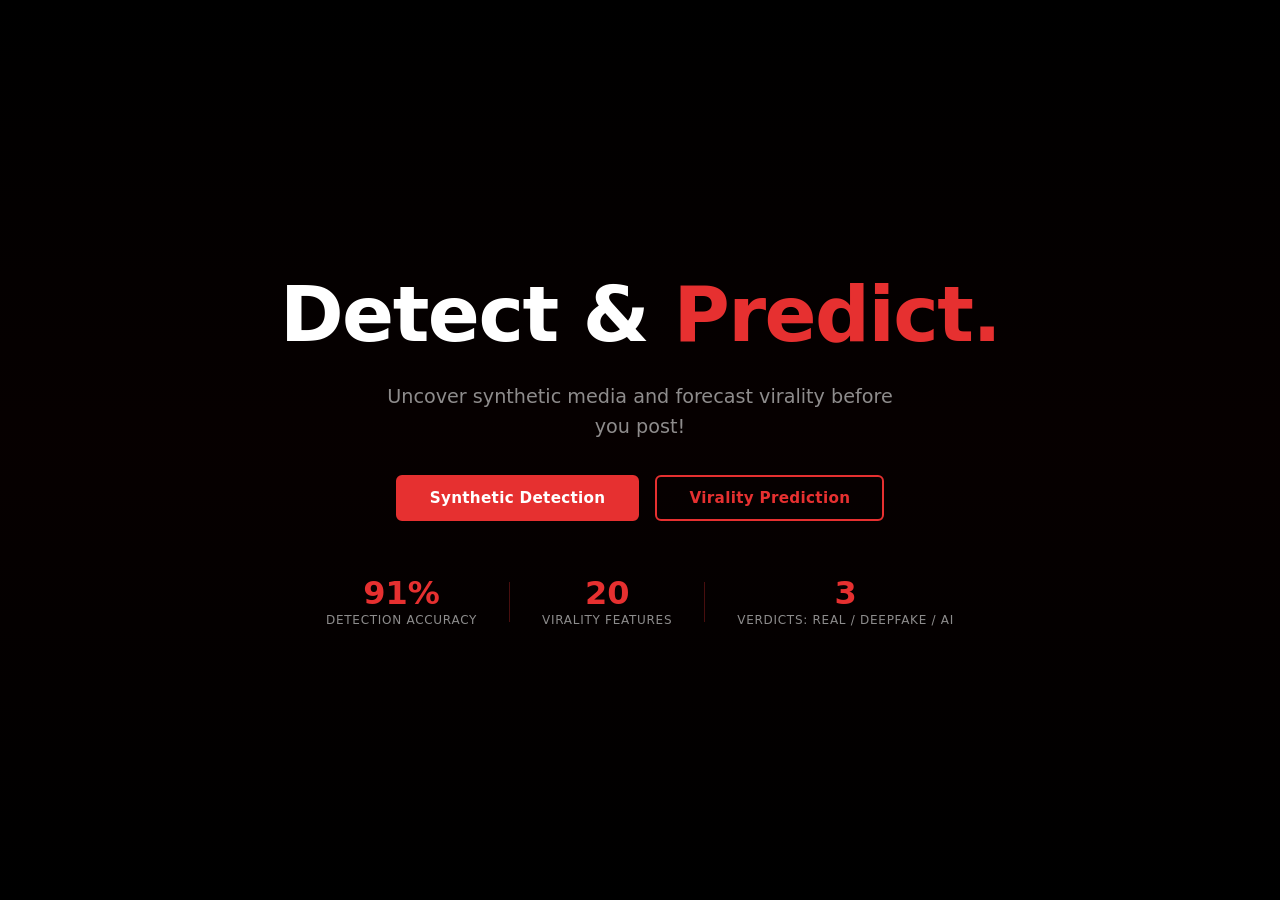
<file: frontend/index.html>
<!DOCTYPE html>
<html lang="en">
<head>
  <meta charset="UTF-8" />
  <meta name="viewport" content="width=device-width, initial-scale=1.0" />
  <title>SynthSenses: AI Content Analysis</title>
  <link rel="stylesheet" href="css/style.css" />
</head>
<body>

  <!-- Background video: plays silently, loops the first 20 seconds, never downloads controls -->
  <div class="video-bg">
    <video
      id="bg-video"
      src="video/tomvsbrad.mp4"
      autoplay
      muted
      loop
      playsinline
      preload="auto"
    ></video>
    <!-- Dark red overlay so text stays readable over any video content -->
    <div class="video-overlay"></div>
  </div>

  <!-- Main hero content centred on screen -->
  <main class="hero">

    <h1 class="hero-title">
      Detect &amp; <span class="accent">Predict.</span>
    </h1>

    <p class="hero-sub">
      Uncover synthetic media and forecast virality before you post!
    </p>

    <div class="hero-actions">
      <a href="pages/synthetic.html" class="btn btn-primary">Synthetic Detection</a>
      <a href="pages/virality.html"  class="btn btn-outline">Virality Prediction</a>
    </div>

    <!-- Three quick stat callouts -->
    <div class="stats">
      <div class="stat">
        <span class="stat-value">91%</span>
        <span class="stat-label">Detection Accuracy</span>
      </div>
      <div class="stat-divider"></div>
      <div class="stat">
        <span class="stat-value">20</span>
        <span class="stat-label">Virality Features</span>
      </div>
      <div class="stat-divider"></div>
      <div class="stat">
        <span class="stat-value">3</span>
        <span class="stat-label">Verdicts: Real / Deepfake / AI</span>
      </div>
    </div>

  </main>

  <script src="js/app.js"></script>
</body>
</html>
</file>
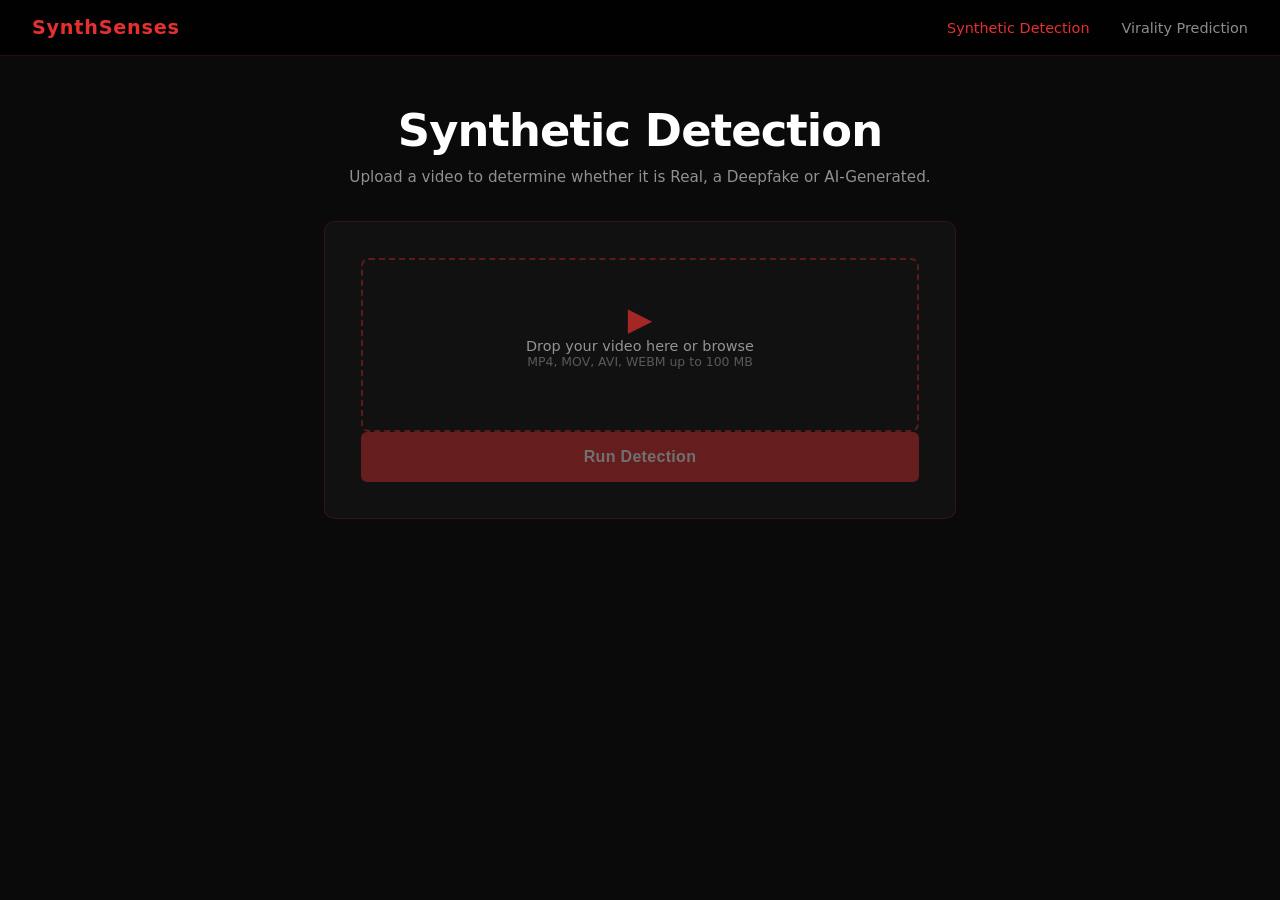
<file: frontend/pages/synthetic.html>
<!DOCTYPE html>
<html lang="en">
<head>
  <meta charset="UTF-8" />
  <meta name="viewport" content="width=device-width, initial-scale=1.0" />
  <title>Synthetic Detection — SynthSenses</title>
  <link rel="stylesheet" href="../css/style.css" />
  <link rel="stylesheet" href="../css/page.css" />
</head>
<body class="page-body">

  <!-- Top nav -->
  <nav class="nav">
    <a href="../index.html" class="nav-logo">SynthSenses</a>
    <div class="nav-links">
      <a href="synthetic.html" class="nav-link active">Synthetic Detection</a>
      <a href="virality.html"  class="nav-link">Virality Prediction</a>
    </div>
  </nav>

  <main class="page-main">

    <div class="page-header">
      <h1 class="page-title">Synthetic <span class="accent">Detection</span></h1>
      <p class="page-sub">Upload a video to determine whether it is Real, a Deepfake or AI-Generated.</p>
    </div>

    <!-- Upload card -->
    <div class="card">
      <form id="synthetic-form" enctype="multipart/form-data">

        <div class="upload-zone" id="upload-zone">
          <input type="file" id="video-input" name="video" accept="video/*" hidden />
          <video id="video-preview" class="video-preview" hidden muted playsinline controls></video>
          <div id="upload-prompt">
            <div class="upload-icon">&#9654;</div>
            <p class="upload-label">Drop your video here or <span class="accent link" id="browse-btn">browse</span></p>
            <p class="upload-hint">MP4, MOV, AVI, WEBM up to 100 MB</p>
          </div>
          <p class="upload-filename" id="upload-filename"></p>
        </div>

        <button type="submit" class="btn btn-primary btn-full" id="submit-btn" disabled>
          Run Detection
        </button>

      </form>
    </div>

    <!-- Result card — hidden until response arrives -->
    <div class="card result-card" id="result-card" hidden>

      <div class="result-verdict" id="result-verdict"></div>
      <div class="result-confidence" id="result-confidence"></div>

      <!-- LLM explanation -->
      <div class="explanation" id="explanation"></div>

      <!-- Probability bars -->
      <div class="prob-bars">
        <div class="prob-row">
          <span class="prob-label">AI-Generated</span>
          <div class="prob-track">
            <div class="prob-fill" id="bar-ai"></div>
          </div>
          <span class="prob-pct" id="pct-ai"></span>
        </div>
        <div class="prob-row">
          <span class="prob-label">Deepfake</span>
          <div class="prob-track">
            <div class="prob-fill" id="bar-df"></div>
          </div>
          <span class="prob-pct" id="pct-df"></span>
        </div>
        <div class="prob-row">
          <span class="prob-label">Real</span>
          <div class="prob-track">
            <div class="prob-fill prob-fill-real" id="bar-real"></div>
          </div>
          <span class="prob-pct" id="pct-real"></span>
        </div>
      </div>

    </div>

    <!-- Error message -->
    <div class="error-box" id="error-box" hidden></div>

    <!-- Loading state -->
    <div class="loading" id="loading" hidden>
      <div class="spinner"></div>
      <p>Analysing video...</p>
    </div>

  </main>

  <script src="../js/api.js"></script>
  <script src="../js/synthetic.js"></script>
</body>
</html>
</file>
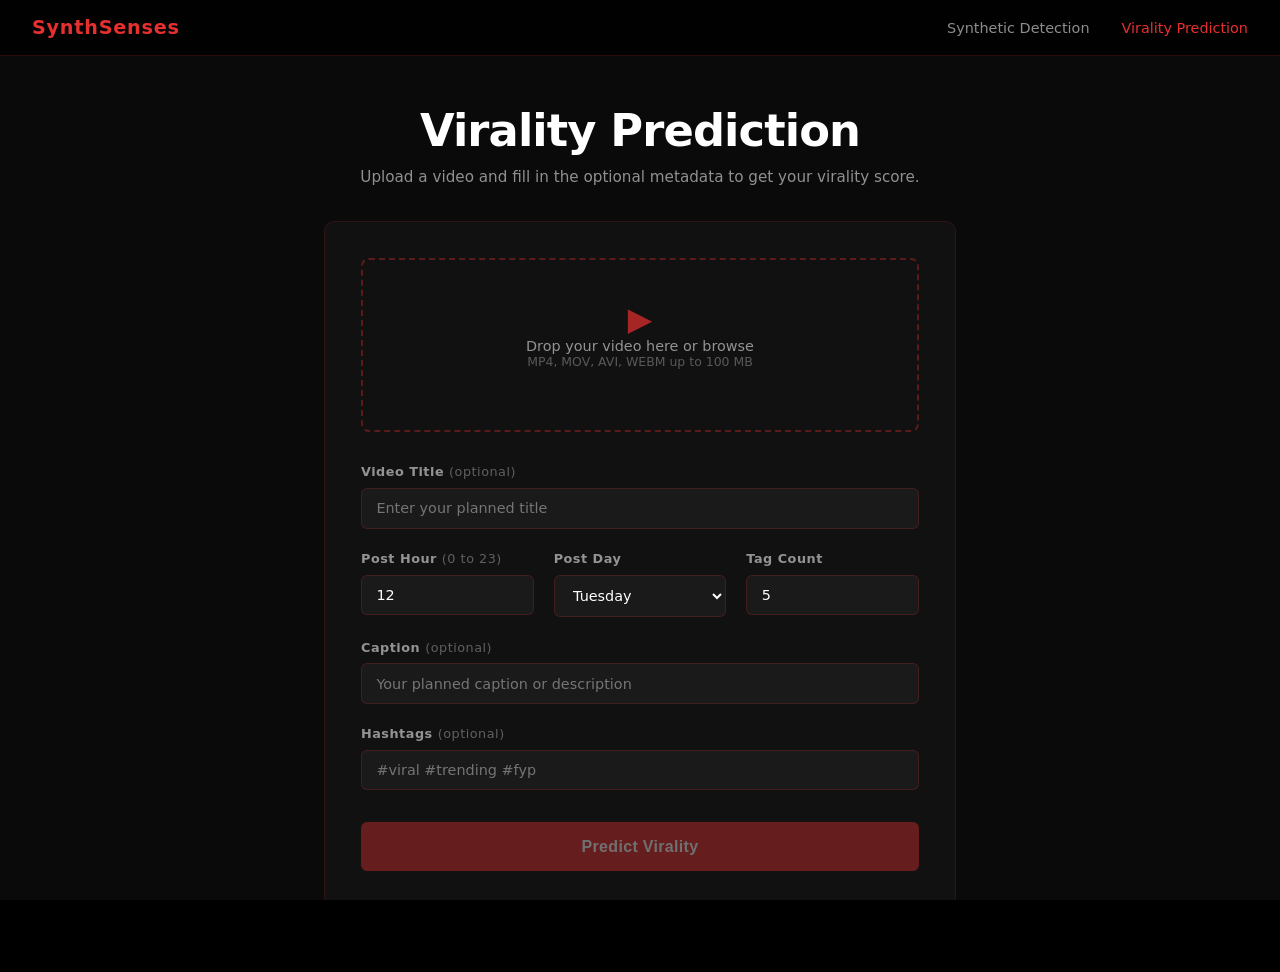
<file: frontend/pages/virality.html>
<!DOCTYPE html>
<html lang="en">
<head>
  <meta charset="UTF-8" />
  <meta name="viewport" content="width=device-width, initial-scale=1.0" />
  <title>Virality Prediction — SynthSenses</title>
  <link rel="stylesheet" href="../css/style.css" />
  <link rel="stylesheet" href="../css/page.css" />
</head>
<body class="page-body">

  <!-- Top nav -->
  <nav class="nav">
    <a href="../index.html" class="nav-logo">SynthSenses</a>
    <div class="nav-links">
      <a href="synthetic.html" class="nav-link">Synthetic Detection</a>
      <a href="virality.html"  class="nav-link active">Virality Prediction</a>
    </div>
  </nav>

  <main class="page-main">

    <div class="page-header">
      <h1 class="page-title">Virality <span class="accent">Prediction</span></h1>
      <p class="page-sub">Upload a video and fill in the optional metadata to get your virality score.</p>
    </div>

    <!-- Upload + metadata card -->
    <div class="card">
      <form id="virality-form" enctype="multipart/form-data">

        <div class="upload-zone" id="upload-zone">
          <input type="file" id="video-input" name="video" accept="video/*" hidden />
          <video id="video-preview" class="video-preview" hidden muted playsinline controls></video>
          <div id="upload-prompt">
            <div class="upload-icon">&#9654;</div>
            <p class="upload-label">Drop your video here or <span class="accent link" id="browse-btn">browse</span></p>
            <p class="upload-hint">MP4, MOV, AVI, WEBM up to 100 MB</p>
          </div>
          <p class="upload-filename" id="upload-filename"></p>
        </div>

        <!-- Optional metadata fields -->
        <div class="fields">

          <div class="field-group">
            <label class="field-label" for="title">Video Title <span class="field-optional">(optional)</span></label>
            <input class="field-input" type="text" id="title" name="title" placeholder="Enter your planned title" />
          </div>

          <div class="field-row">
            <div class="field-group">
              <label class="field-label" for="post-hour">Post Hour <span class="field-optional">(0 to 23)</span></label>
              <input class="field-input" type="number" id="post-hour" name="post_hour" min="0" max="23" value="12" />
            </div>
            <div class="field-group">
              <label class="field-label" for="post-day">Post Day</label>
              <select class="field-input" id="post-day" name="post_day">
                <option value="0">Monday</option>
                <option value="1" selected>Tuesday</option>
                <option value="2">Wednesday</option>
                <option value="3">Thursday</option>
                <option value="4">Friday</option>
                <option value="5">Saturday</option>
                <option value="6">Sunday</option>
              </select>
            </div>
            <div class="field-group">
              <label class="field-label" for="tag-count">Tag Count</label>
              <input class="field-input" type="number" id="tag-count" name="tag_count" min="0" value="5" />
            </div>
          </div>

          <div class="field-group">
            <label class="field-label" for="caption">Caption <span class="field-optional">(optional)</span></label>
            <input class="field-input" type="text" id="caption" name="user_caption" placeholder="Your planned caption or description" />
          </div>

          <div class="field-group">
            <label class="field-label" for="hashtags">Hashtags <span class="field-optional">(optional)</span></label>
            <input class="field-input" type="text" id="hashtags" name="user_hashtags" placeholder="#viral #trending #fyp" />
          </div>

        </div>

        <button type="submit" class="btn btn-primary btn-full" id="submit-btn" disabled>
          Predict Virality
        </button>

      </form>
    </div>

    <!-- Result card — hidden until response arrives -->
    <div class="card result-card" id="result-card" hidden>

      <div class="result-score-wrap">
        <div class="score-ring">
          <svg viewBox="0 0 120 120" class="score-svg">
            <circle class="ring-track" cx="60" cy="60" r="50" />
            <circle class="ring-fill" id="ring-fill" cx="60" cy="60" r="50"
              stroke-dasharray="314"
              stroke-dashoffset="314" />
          </svg>
          <div class="score-inner">
            <span class="score-number" id="score-number">0</span>
            <span class="score-unit">/ 100</span>
          </div>
        </div>
        <div class="score-meta">
          <div class="result-verdict" id="result-verdict"></div>
          <div class="result-confidence" id="result-confidence"></div>
        </div>
      </div>

      <!-- LLM explanation -->
      <div class="explanation" id="explanation"></div>

      <!-- Top 5 feature importances -->
      <div class="features-section">
        <p class="features-title">Top Influencing Features</p>
        <div id="feature-bars"></div>
      </div>

    </div>

    <!-- Error message -->
    <div class="error-box" id="error-box" hidden></div>

    <!-- Loading state -->
    <div class="loading" id="loading" hidden>
      <div class="spinner"></div>
      <p>Analysing video...</p>
    </div>

  </main>

  <script src="../js/api.js"></script>
  <script src="../js/virality.js"></script>
</body>
</html>
</file>
<file: frontend/css/style.css>
/* ── Reset & base ─────────────────────────────────────────────────────────── */

*, *::before, *::after {
  box-sizing: border-box;
  margin: 0;
  padding: 0;
}

:root {
  --red:        #e63030;
  --red-dim:    #b02020;
  --red-glow:   rgba(230, 48, 48, 0.25);
  --black:      #000000;
  --black-soft: #0d0d0d;
  --white:      #ffffff;
  --grey:       rgba(255, 255, 255, 0.55);
  --font:       'Inter', system-ui, sans-serif;
}

html, body {
  height: 100%;
  background: var(--black);
  color: var(--white);
  font-family: var(--font);
  overflow-x: hidden;
}

a {
  text-decoration: none;
  color: inherit;
}

/* ── Background video ─────────────────────────────────────────────────────── */

.video-bg {
  position: fixed;
  inset: 0;
  z-index: 0;
  overflow: hidden;
}

.video-bg video {
  width: 100%;
  height: 100%;
  object-fit: cover;
  /* slight desaturate so red UI pops */
  filter: saturate(0.6) brightness(1.1);
}

/* Heavy dark-red gradient overlay — keeps text legible at all times */
.video-overlay {
  position: absolute;
  inset: 0;
  background: linear-gradient(
    to bottom,
    rgba(0, 0, 0, 0.55) 0%,
    rgba(10, 0, 0, 0.65) 50%,
    rgba(0, 0, 0, 0.78) 100%
  );
}

/* ── Hero layout ──────────────────────────────────────────────────────────── */

.hero {
  position: relative;
  z-index: 1;
  min-height: 100vh;
  display: flex;
  flex-direction: column;
  align-items: center;
  justify-content: center;
  text-align: center;
  padding: 2rem 1.5rem;
  gap: 1.5rem;
  /* Hidden until video starts playing (or 800ms fallback) */
  opacity: 0;
  transform: translateY(12px);
  transition: opacity 0.7s ease, transform 0.7s ease;
}

.hero.hero-visible {
  opacity: 1;
  transform: translateY(0);
}

/* Small badge above the title */
.hero-badge {
  display: inline-block;
  border: 1px solid var(--red-dim);
  color: var(--red);
  font-size: 0.72rem;
  font-weight: 600;
  letter-spacing: 0.18em;
  text-transform: uppercase;
  padding: 0.35rem 1rem;
  border-radius: 999px;
  background: rgba(230, 48, 48, 0.08);
}

/* Main headline */
.hero-title {
  font-size: clamp(2.4rem, 6vw, 5rem);
  font-weight: 800;
  line-height: 1.1;
  letter-spacing: -0.02em;
  color: var(--white);
}

.hero-title .accent {
  color: var(--red);
}

/* Subtitle */
.hero-sub {
  max-width: 44ch;
  font-size: clamp(1rem, 2vw, 1.2rem);
  color: var(--grey);
  line-height: 1.6;
}

/* ── Buttons ──────────────────────────────────────────────────────────────── */

.hero-actions {
  display: flex;
  gap: 1rem;
  flex-wrap: wrap;
  justify-content: center;
  margin-top: 0.5rem;
}

.btn {
  padding: 0.75rem 2rem;
  border-radius: 6px;
  font-size: 0.95rem;
  font-weight: 600;
  letter-spacing: 0.02em;
  cursor: pointer;
  transition: transform 0.15s ease, box-shadow 0.15s ease, background 0.15s ease;
}

.btn:hover {
  transform: translateY(-2px);
}

/* Solid red */
.btn-primary {
  background: var(--red);
  color: var(--white);
  border: 2px solid var(--red);
}

.btn-primary:hover {
  background: var(--red-dim);
  box-shadow: 0 0 20px var(--red-glow);
}

/* Outlined */
.btn-outline {
  background: transparent;
  color: var(--red);
  border: 2px solid var(--red);
}

.btn-outline:hover {
  background: var(--red-glow);
  box-shadow: 0 0 20px var(--red-glow);
}

/* ── Stats row ────────────────────────────────────────────────────────────── */

.stats {
  display: flex;
  align-items: center;
  gap: 2rem;
  margin-top: 2rem;
  flex-wrap: wrap;
  justify-content: center;
}

.stat {
  display: flex;
  flex-direction: column;
  align-items: center;
  gap: 0.25rem;
}

.stat-value {
  font-size: 2rem;
  font-weight: 800;
  color: var(--red);
  line-height: 1;
}

.stat-label {
  font-size: 0.75rem;
  color: var(--grey);
  letter-spacing: 0.06em;
  text-transform: uppercase;
}

.stat-divider {
  width: 1px;
  height: 2.5rem;
  background: rgba(230, 48, 48, 0.3);
}

/* ── Responsive ───────────────────────────────────────────────────────────── */

@media (max-width: 480px) {
  .stats {
    gap: 1.2rem;
  }

  .stat-divider {
    display: none;
  }
}
</file>
<file: frontend/css/page.css>
/* page.css — styles shared across synthetic.html and virality.html */

/* ── Page base ────────────────────────────────────────────────────────────── */

.page-body {
  background: #0a0a0a;
  min-height: 100vh;
}

/* Prevent CSS display properties from overriding the HTML hidden attribute */
[hidden] { display: none !important; }

/* ── Nav ──────────────────────────────────────────────────────────────────── */

.nav {
  position: sticky;
  top: 0;
  z-index: 100;
  display: flex;
  align-items: center;
  justify-content: space-between;
  padding: 1rem 2rem;
  background: rgba(0, 0, 0, 0.85);
  border-bottom: 1px solid rgba(230, 48, 48, 0.2);
  backdrop-filter: blur(10px);
}

.nav-logo {
  font-size: 1.2rem;
  font-weight: 800;
  color: var(--red);
  letter-spacing: 0.04em;
}

.nav-links {
  display: flex;
  gap: 2rem;
}

.nav-link {
  font-size: 0.9rem;
  font-weight: 500;
  color: var(--grey);
  transition: color 0.15s;
}

.nav-link:hover,
.nav-link.active {
  color: var(--red);
}

/* ── Page layout ──────────────────────────────────────────────────────────── */

.page-main {
  max-width: 680px;
  margin: 0 auto;
  padding: 3rem 1.5rem 4rem;
  display: flex;
  flex-direction: column;
  gap: 1.5rem;
}

.page-header {
  text-align: center;
  margin-bottom: 0.5rem;
}

.page-title {
  font-size: clamp(1.8rem, 4vw, 2.8rem);
  font-weight: 800;
  letter-spacing: -0.02em;
  color: var(--white);
}

.page-sub {
  margin-top: 0.5rem;
  color: var(--grey);
  font-size: 0.95rem;
  line-height: 1.6;
}

/* ── Card ─────────────────────────────────────────────────────────────────── */

.card {
  background: #111111;
  border: 1px solid rgba(230, 48, 48, 0.15);
  border-radius: 10px;
  padding: 2.25rem;
  display: flex;
  flex-direction: column;
  gap: 1.75rem;
}

/* ── Upload zone ──────────────────────────────────────────────────────────── */

#virality-form {
  display: flex;
  flex-direction: column;
  gap: 2rem;
}

.upload-zone {
  border: 2px dashed rgba(230, 48, 48, 0.35);
  border-radius: 8px;
  padding: 2.5rem 1.5rem;
  text-align: center;
  cursor: pointer;
  transition: border-color 0.2s, background 0.2s;
  display: flex;
  flex-direction: column;
  align-items: center;
  gap: 0.5rem;
}

.upload-zone:hover,
.upload-zone.drag-over {
  border-color: var(--red);
  background: rgba(230, 48, 48, 0.05);
}

.upload-zone.has-file {
  border-color: var(--red);
  border-style: solid;
}

.upload-icon {
  font-size: 2rem;
  color: var(--red);
  opacity: 0.7;
}

.upload-label {
  color: var(--grey);
  font-size: 0.9rem;
}

.upload-hint {
  font-size: 0.78rem;
  color: rgba(255, 255, 255, 0.3);
}

.video-preview {
  width: 100%;
  max-height: 200px;
  border-radius: 6px;
  object-fit: contain;
}

.upload-filename {
  font-size: 0.82rem;
  color: var(--red);
  font-weight: 600;
  min-height: 1em;
}

.link {
  cursor: pointer;
}

/* ── Full-width button ────────────────────────────────────────────────────── */

.btn-full {
  width: 100%;
  justify-content: center;
  padding: 0.85rem;
  font-size: 1rem;
}

.btn:disabled {
  opacity: 0.4;
  cursor: not-allowed;
  transform: none;
  box-shadow: none;
}

/* ── Result card ──────────────────────────────────────────────────────────── */

.result-card {
  gap: 1.5rem;
}

.result-verdict {
  font-size: 1.6rem;
  font-weight: 800;
  color: var(--red);
  letter-spacing: -0.01em;
}

.result-confidence {
  font-size: 0.88rem;
  color: var(--grey);
  margin-top: 0.2rem;
}

/* ── Probability bars (synthetic page) ───────────────────────────────────── */

.prob-bars {
  display: flex;
  flex-direction: column;
  gap: 0.9rem;
  margin-top: 0.5rem;
}

.prob-row {
  display: grid;
  grid-template-columns: 110px 1fr 48px;
  align-items: center;
  gap: 0.75rem;
}

.prob-label {
  font-size: 0.82rem;
  color: var(--grey);
}

.prob-track {
  height: 6px;
  background: rgba(255, 255, 255, 0.08);
  border-radius: 99px;
  overflow: hidden;
}

.prob-fill {
  height: 100%;
  background: var(--red);
  border-radius: 99px;
  width: 0%;
  transition: width 0.6s ease;
}

.prob-fill-real {
  background: #4ade80;  /* green for Real */
}

.prob-pct {
  font-size: 0.82rem;
  color: var(--white);
  text-align: right;
}

/* ── Score ring (virality page) ───────────────────────────────────────────── */

.result-score-wrap {
  display: flex;
  align-items: center;
  gap: 2rem;
}

.score-ring {
  position: relative;
  width: 120px;
  height: 120px;
  flex-shrink: 0;
}

.score-svg {
  width: 100%;
  height: 100%;
  transform: rotate(-90deg);
}

.ring-track {
  fill: none;
  stroke: rgba(255, 255, 255, 0.07);
  stroke-width: 8;
}

.ring-fill {
  fill: none;
  stroke: var(--red);
  stroke-width: 8;
  stroke-linecap: round;
  transition: stroke-dashoffset 0.8s ease;
}

.score-inner {
  position: absolute;
  inset: 0;
  display: flex;
  flex-direction: column;
  align-items: center;
  justify-content: center;
  line-height: 1;
}

.score-number {
  font-size: 1.8rem;
  font-weight: 800;
  color: var(--red);
}

.score-unit {
  font-size: 0.7rem;
  color: var(--grey);
  margin-top: 0.2rem;
}

.score-meta {
  display: flex;
  flex-direction: column;
  gap: 0.25rem;
}

/* ── Feature bars (virality page) ────────────────────────────────────────── */

.features-section {
  margin-top: 0.5rem;
}

.features-title {
  font-size: 0.78rem;
  font-weight: 600;
  color: var(--grey);
  letter-spacing: 0.08em;
  text-transform: uppercase;
  margin-bottom: 0.9rem;
}

.feat-row {
  display: grid;
  grid-template-columns: 160px 1fr 52px;
  align-items: center;
  gap: 0.75rem;
  margin-bottom: 0.75rem;
}

.feat-label {
  font-size: 0.8rem;
  color: var(--grey);
  white-space: nowrap;
  overflow: hidden;
  text-overflow: ellipsis;
}

.feat-track {
  height: 5px;
  background: rgba(255, 255, 255, 0.08);
  border-radius: 99px;
  overflow: hidden;
}

.feat-fill {
  height: 100%;
  background: var(--red);
  border-radius: 99px;
  width: 0%;
  transition: width 0.6s ease;
}

.feat-val {
  font-size: 0.78rem;
  color: var(--white);
  text-align: right;
}

/* ── Form fields (virality page) ─────────────────────────────────────────── */

.fields {
  display: flex;
  flex-direction: column;
  gap: 1.4rem;
}

.field-row {
  display: grid;
  grid-template-columns: repeat(3, 1fr);
  gap: 1.25rem;
}

.field-group {
  display: flex;
  flex-direction: column;
  gap: 0.55rem;
}

.field-label {
  font-size: 0.8rem;
  font-weight: 600;
  color: var(--grey);
  letter-spacing: 0.04em;
}

.field-optional {
  font-weight: 400;
  opacity: 0.6;
}

.field-input {
  background: #1a1a1a;
  border: 1px solid rgba(230, 48, 48, 0.2);
  border-radius: 6px;
  color: var(--white);
  font-size: 0.9rem;
  padding: 0.7rem 0.9rem;
  width: 100%;
  outline: none;
  transition: border-color 0.15s;
  font-family: var(--font);
}

.field-input:focus {
  border-color: var(--red);
}

select.field-input option {
  background: #1a1a1a;
}

/* ── Loading ──────────────────────────────────────────────────────────────── */

.loading {
  text-align: center;
  color: var(--grey);
  font-size: 0.9rem;
  display: flex;
  flex-direction: column;
  align-items: center;
  gap: 0.75rem;
  padding: 1rem;
}

.loading-step {
  font-size: 0.82rem;
  color: var(--red);
  opacity: 0.85;
  min-height: 1.2em;
}

.loading-dots::after {
  content: '';
  animation: dots 1.5s steps(4, end) infinite;
}

@keyframes dots {
  0%   { content: ''; }
  25%  { content: '.'; }
  50%  { content: '..'; }
  75%  { content: '...'; }
  100% { content: ''; }
}

.spinner {
  width: 32px;
  height: 32px;
  border: 3px solid rgba(230, 48, 48, 0.2);
  border-top-color: var(--red);
  border-radius: 50%;
  animation: spin 0.7s linear infinite;
}

@keyframes spin {
  to { transform: rotate(360deg); }
}

/* ── LLM Explanation ─────────────────────────────────────────────────────── */

.explanation {
  font-size: 0.88rem;
  color: var(--grey);
  line-height: 1.7;
  padding: 1rem 1.25rem;
  background: rgba(255, 255, 255, 0.03);
  border-left: 3px solid rgba(230, 48, 48, 0.5);
  border-radius: 0 6px 6px 0;
}

/* ── Live log panel ──────────────────────────────────────────────────────── */

.log-panel {
  background: #0d0d0d;
  border: 1px solid rgba(230, 48, 48, 0.2);
  border-radius: 8px;
  padding: 1rem 1.25rem;
  font-family: monospace;
  font-size: 0.75rem;
  color: rgba(255, 255, 255, 0.5);
  max-height: 160px;
  overflow-y: auto;
  display: flex;
  flex-direction: column;
  gap: 0.2rem;
}

.log-panel-title {
  font-size: 0.72rem;
  font-weight: 600;
  color: var(--red);
  letter-spacing: 0.08em;
  text-transform: uppercase;
  margin-bottom: 0.5rem;
}

.log-line {
  line-height: 1.5;
  white-space: pre-wrap;
  word-break: break-all;
}

.log-line.info  { color: rgba(255, 255, 255, 0.6); }
.log-line.warn  { color: #facc15; }
.log-line.error { color: var(--red); }

/* ── Error box ────────────────────────────────────────────────────────────── */

.error-box {
  background: rgba(230, 48, 48, 0.08);
  border: 1px solid rgba(230, 48, 48, 0.4);
  border-radius: 8px;
  color: var(--red);
  font-size: 0.88rem;
  padding: 1rem 1.25rem;
  line-height: 1.5;
}

/* ── Responsive ───────────────────────────────────────────────────────────── */

@media (max-width: 480px) {
  .field-row {
    grid-template-columns: 1fr;
  }

  .prob-row {
    grid-template-columns: 90px 1fr 40px;
  }

  .result-score-wrap {
    flex-direction: column;
    align-items: flex-start;
  }

  .nav-links {
    gap: 1rem;
  }
}
</file>
